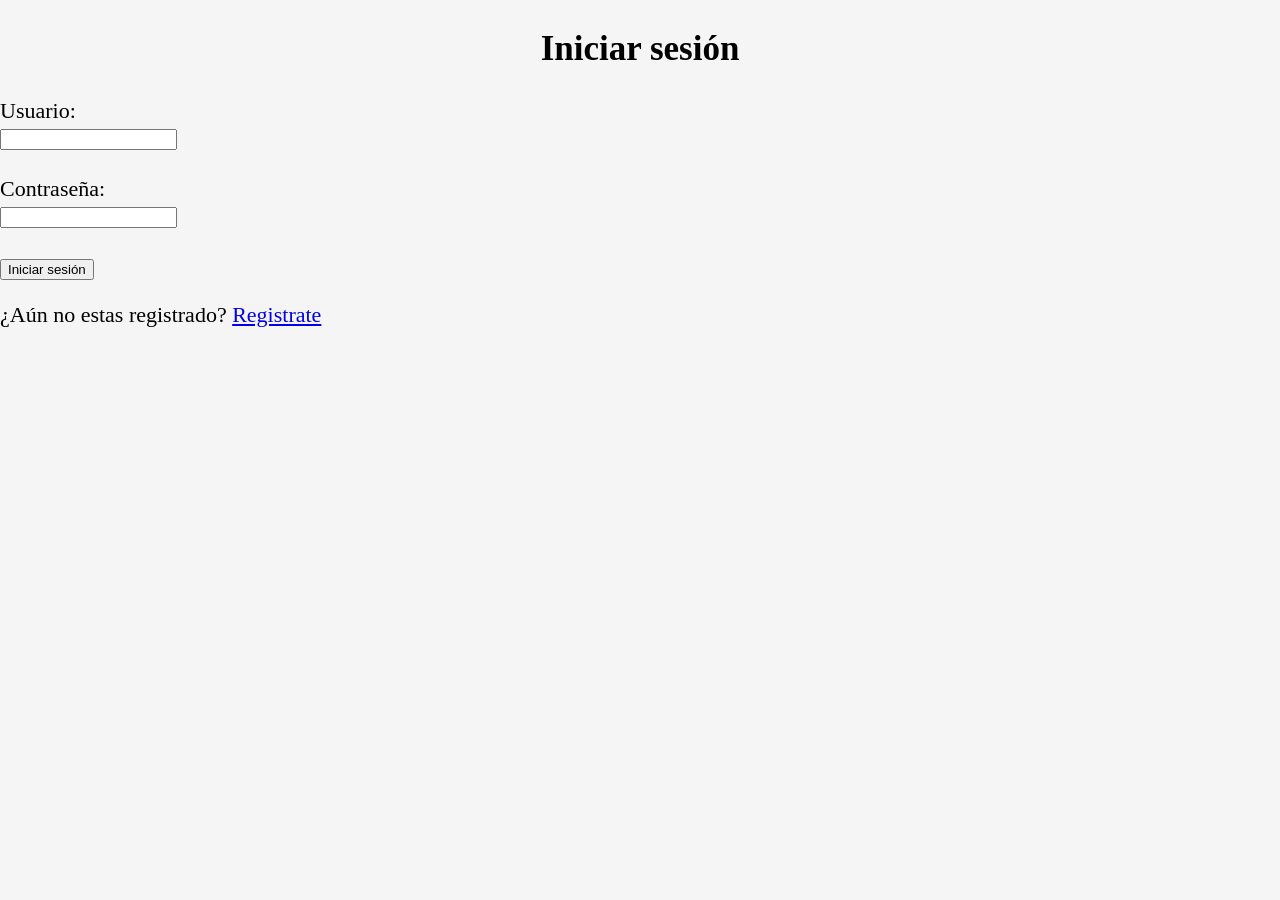
<file: login.html>
<!-- login.html -->
<!DOCTYPE html>
<html lang="es">
<head>
    <meta charset="UTF-8">
    <meta name="viewport" content="width=device-width, initial-scale=1.0">
    <title>Iniciar sesión</title>
    <link rel="stylesheet" href="styles.css">
</head>
<body>
    <h2>Iniciar sesión</h2>
    <form id="loginForm">
        <label for="username">Usuario:</label><br>
        <input type="text" id="username" name="username" required><br><br>
        <label for="password">Contraseña:</label><br>
        <input type="password" id="password" name="password" required><br><br>
        <button type="submit">Iniciar sesión</button>
    </form>
    <p>¿Aún no estas registrado? <a href="registro.html">Registrate</a></p>
    <script src="scripts.js"></script>
</body>
</html>
</file>
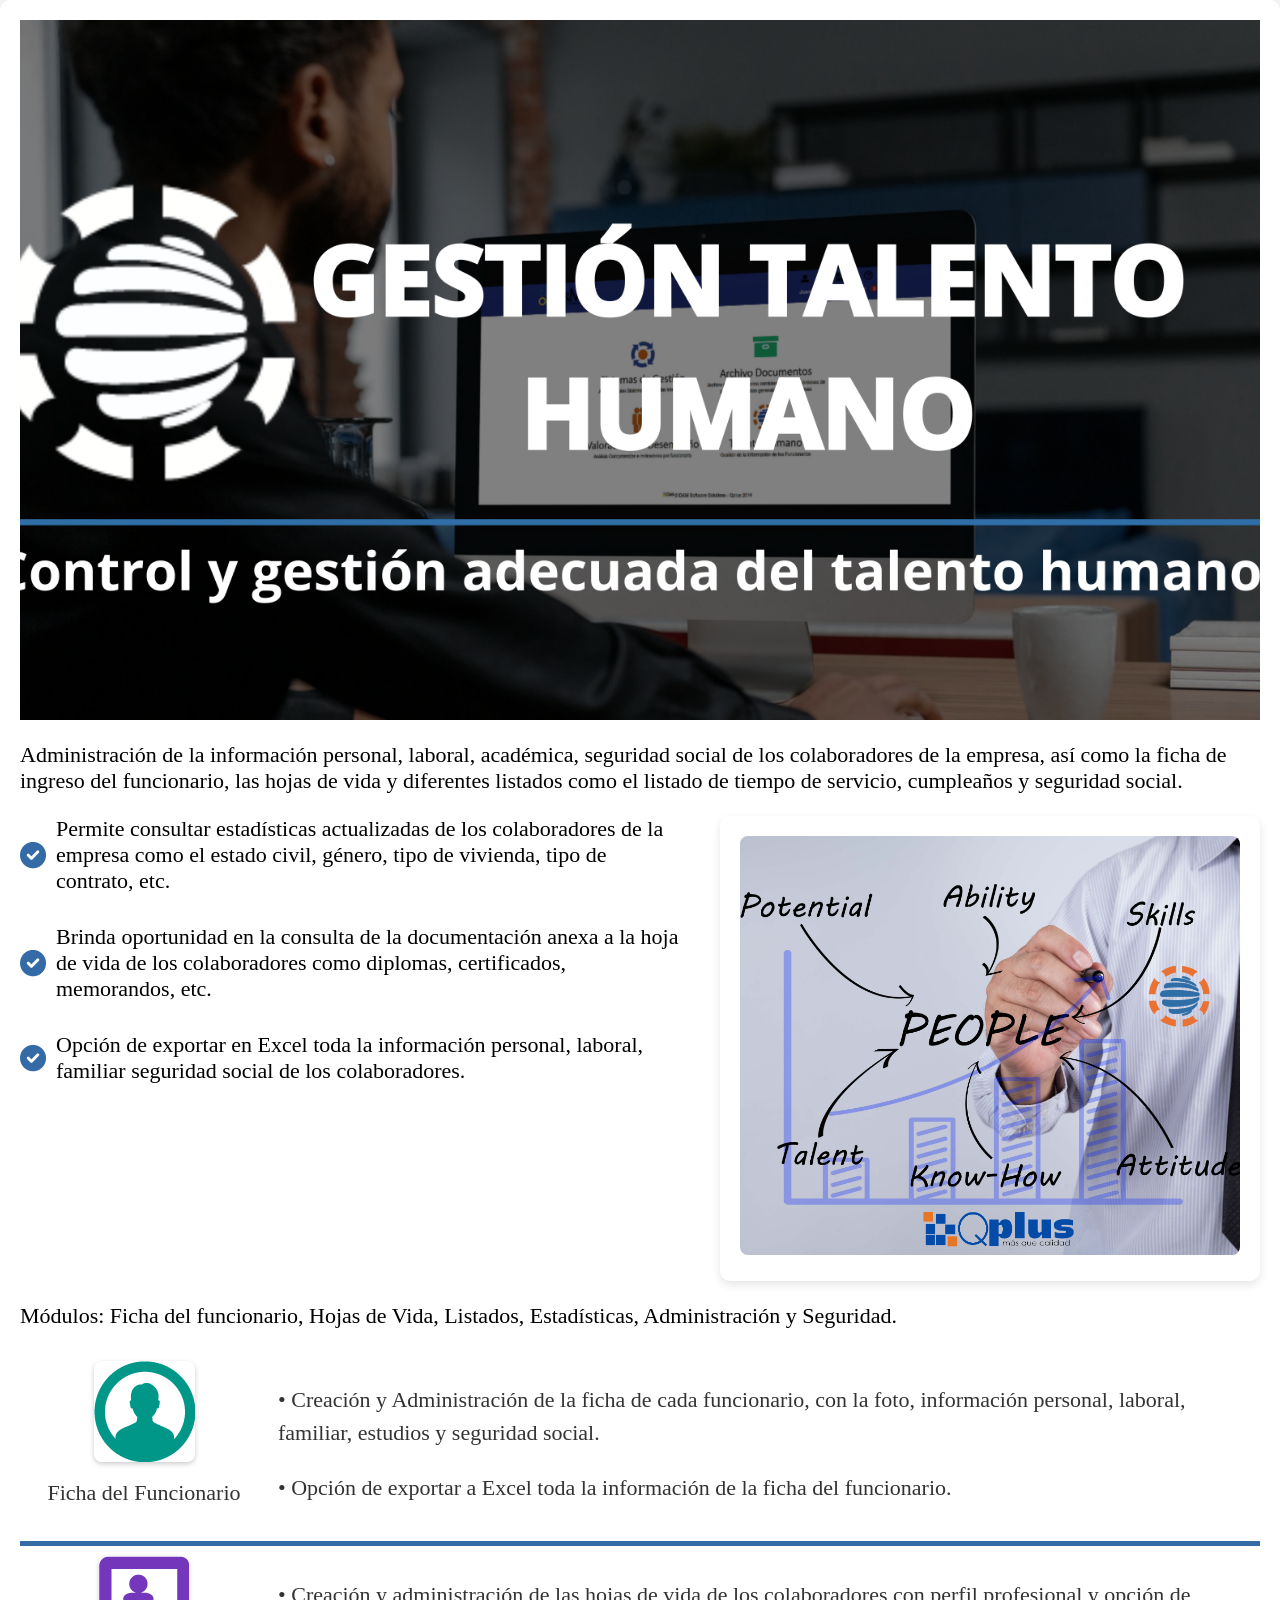
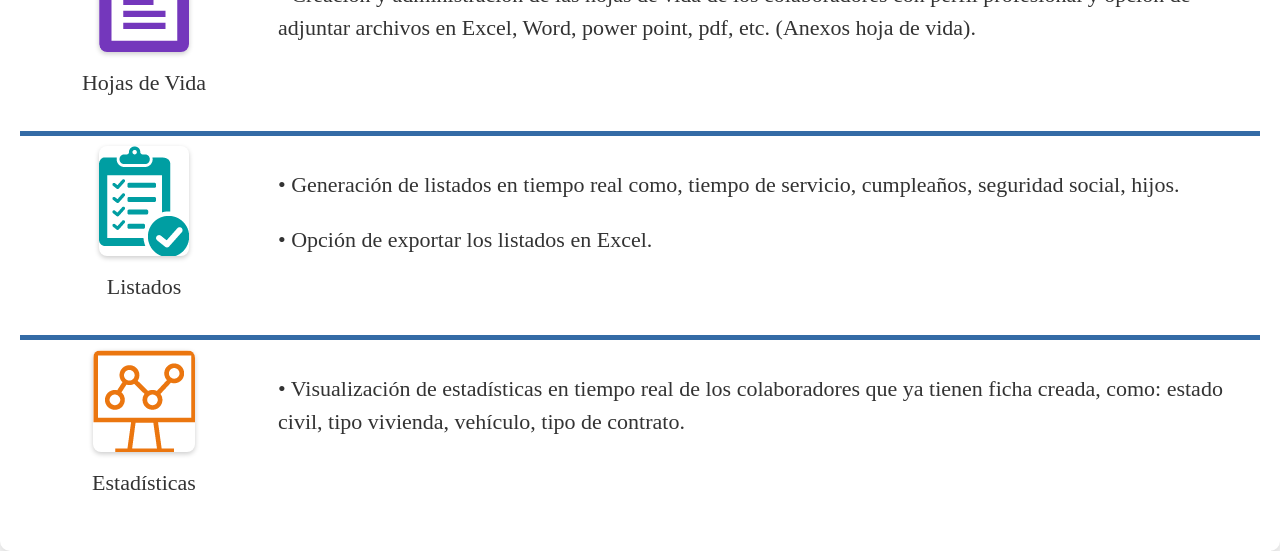
<file: M_TalentoHumano.html>
<!DOCTYPE html>
<html lang="es">

<head>
    <meta charset="UTF-8">
    <meta name="viewport" content="width=device-width, initial-scale=1.0">
    <title>Talento Humano</title>
    <link rel="stylesheet" href="styles.css">
    <!-- Agregar FontAwesome -->
    <link rel="stylesheet" href="https://cdnjs.cloudflare.com/ajax/libs/font-awesome/6.0.0-beta3/css/all.min.css">
</head>

<body>
    <!-- <div class="header-container">
        <header>
            <div class="logo-container">
                <img src="media/logo_Qplus2.jpg" alt="Logo de QPLUS" class="logo">
            </div>
            <nav>
                <a href="#inicio" onclick="showSection('inicio')">Inicio</a>
                <a href="#caracteristicas" onclick="showSection('caracteristicas')">Características</a>
                <a href="#modulos" onclick="showSection('modulos')">Suites</a>
                <a href="#carousel-clientes" onclick="showSection('clientes')">Clientes</a>
                <a href="#contacto" onclick="showSection('contacto')">Contáctenos</a>
            </nav>
        </header>
        <div class="color-bar">
            <button class="login-button" id="loginBtn">Iniciar Sesión</button>
        </div>
    </div> -->

    <div class="info-modal">
        <div class="modal-content">
            <div class="logo-contsg">
                <img src="media/Banners Suites Qplus - Info/bannersuite_TH.png" alt="Logo de talento humano"
                    class="logo-suite">
            </div>
            <div class="text-container">
                <p>
                    Administración de la información personal, laboral, académica, seguridad social de los colaboradores
                    de la
                    empresa,
                    así como la ficha de ingreso del funcionario, las hojas de vida y diferentes listados como el
                    listado de
                    tiempo de servicio, cumpleaños y seguridad social.
                </p>
            </div>
            <div class="caracteristica-Container" id="caracteristicas">
                <div class="text-left">
                    <!-- Primera columna: Texto descriptivo -->
                    <div class="feature">
                        <i class="fas fa-check-circle"></i>
                        Permite consultar estadísticas actualizadas de los colaboradores de la empresa como el estado
                        civil,
                        género, tipo de vivienda, tipo de contrato, etc.
                    </div>
                    <div class="feature">
                        <i class="fas fa-check-circle"></i>
                        Brinda oportunidad en la consulta de la documentación anexa a la hoja de vida de los
                        colaboradores como
                        diplomas, certificados, memorandos, etc.
                    </div>
                    <div class="feature">
                        <i class="fas fa-check-circle"></i>
                        Opción de exportar en Excel toda la información personal, laboral, familiar seguridad social de
                        los
                        colaboradores.
                    </div>
                </div>
                <!-- Segunda columna: imagen -->
                <div class="img-content">
                    <div class="img-container-suite">
                        <img src="media/Img_TH.png" alt="Talento Humano">
                    </div>
                </div>
            </div>
            <div class="text-container">
                <p>
                    Módulos: Ficha del funcionario, Hojas de Vida, Listados, Estadísticas, Administración y Seguridad.
                </p>
            </div>
            <!-- Modulos -->
            <div class="logo-description-container">
                <table style="width: 100%; border-spacing: 20px;">
                    <!-- Fila 1 -->
                    <tr class="row-with-border">
                        <!-- Columna del logo -->
                        <td class="image-label-container" style="width: 20%; text-align: center;">
                            <img src="media/talento_humano/perfil_de_funcionario.png" alt="Ficha del Funcionario"
                                style="max-width: 100%; border-radius: 8px;">
                            <p class="image-label">Ficha del Funcionario</p>
                        </td>
                        <!-- Columna de la descripción -->
                        <td style="width: 80%; vertical-align: top;">
                            <p>• Creación y Administración de la ficha de cada funcionario, con la foto, información
                                personal,
                                laboral, familiar, estudios y seguridad social.</p>
                            <p>• Opción de exportar a Excel toda la información de la ficha del funcionario.</p>
                        </td>
                    </tr>
                    <!-- Fila 2 -->
                    <tr class="row-with-border">
                        <td class="image-label-container" style="text-align: center;">
                            <img src="media/talento_humano/hoja_de_vida.png" alt="Hojas de Vida"
                                style="max-width: 100%; border-radius: 8px;">
                            <p class="image-label">Hojas de Vida</p>
                        </td>
                        <td style="vertical-align: top;">
                            <p>• Creación y administración de las hojas de vida de los colaboradores con perfil
                                profesional y
                                opción de adjuntar archivos en
                                Excel, Word, power point, pdf, etc. (Anexos hoja de vida).</p>
                        </td>
                    </tr>
                    <!-- Fila 3 -->
                    <tr class="row-with-border">
                        <td class="image-label-container" style="text-align: center;">
                            <img src="media/talento_humano/listados.png">
                            <p class="image-label">Listados</p>
                        </td>
                        <td style="vertical-align: top;">
                            <p>• Generación de listados en tiempo real como, tiempo de servicio, cumpleaños, seguridad
                                social,
                                hijos.</p>
                            <p>• Opción de exportar los listados en Excel.</p>
                        </td>
                    </tr>
                    <!-- Fila 4 -->
                    <tr class="row-with-border">
                        <td class="image-label-container" style="text-align: center;">
                            <img src="media/talento_humano/estadisticas.png" alt="Estadísticas"
                                style="max-width: 100%; border-radius: 8px;">
                            <p class="image-label">Estadísticas</p>
                        </td>
                        <td style="vertical-align: top;">
                            <p>• Visualización de estadísticas en tiempo real de los colaboradores que ya tienen ficha
                                creada,
                                como: estado civil, tipo vivienda, vehículo, tipo de contrato.</p>
                        </td>
                    </tr>
                </table>
            </div>
        </div>
    </div>
</body>

</html>
</file>
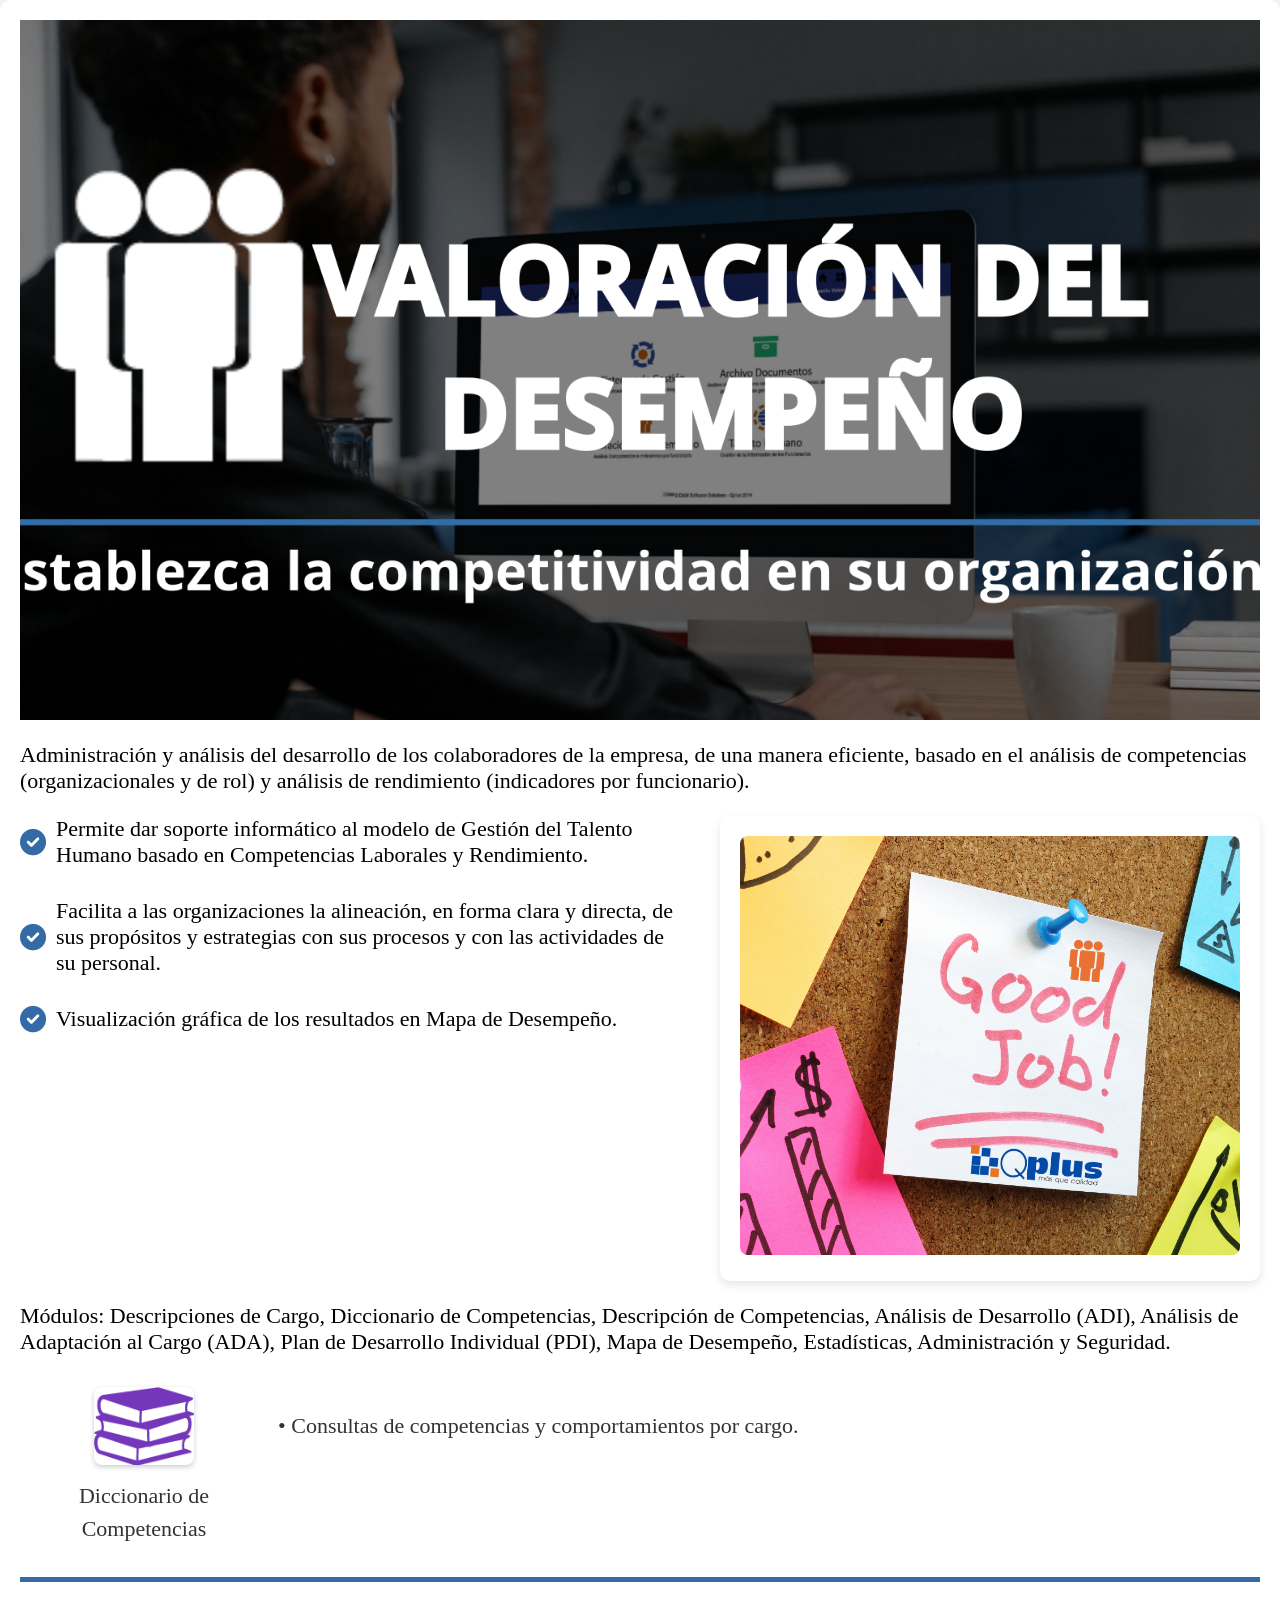
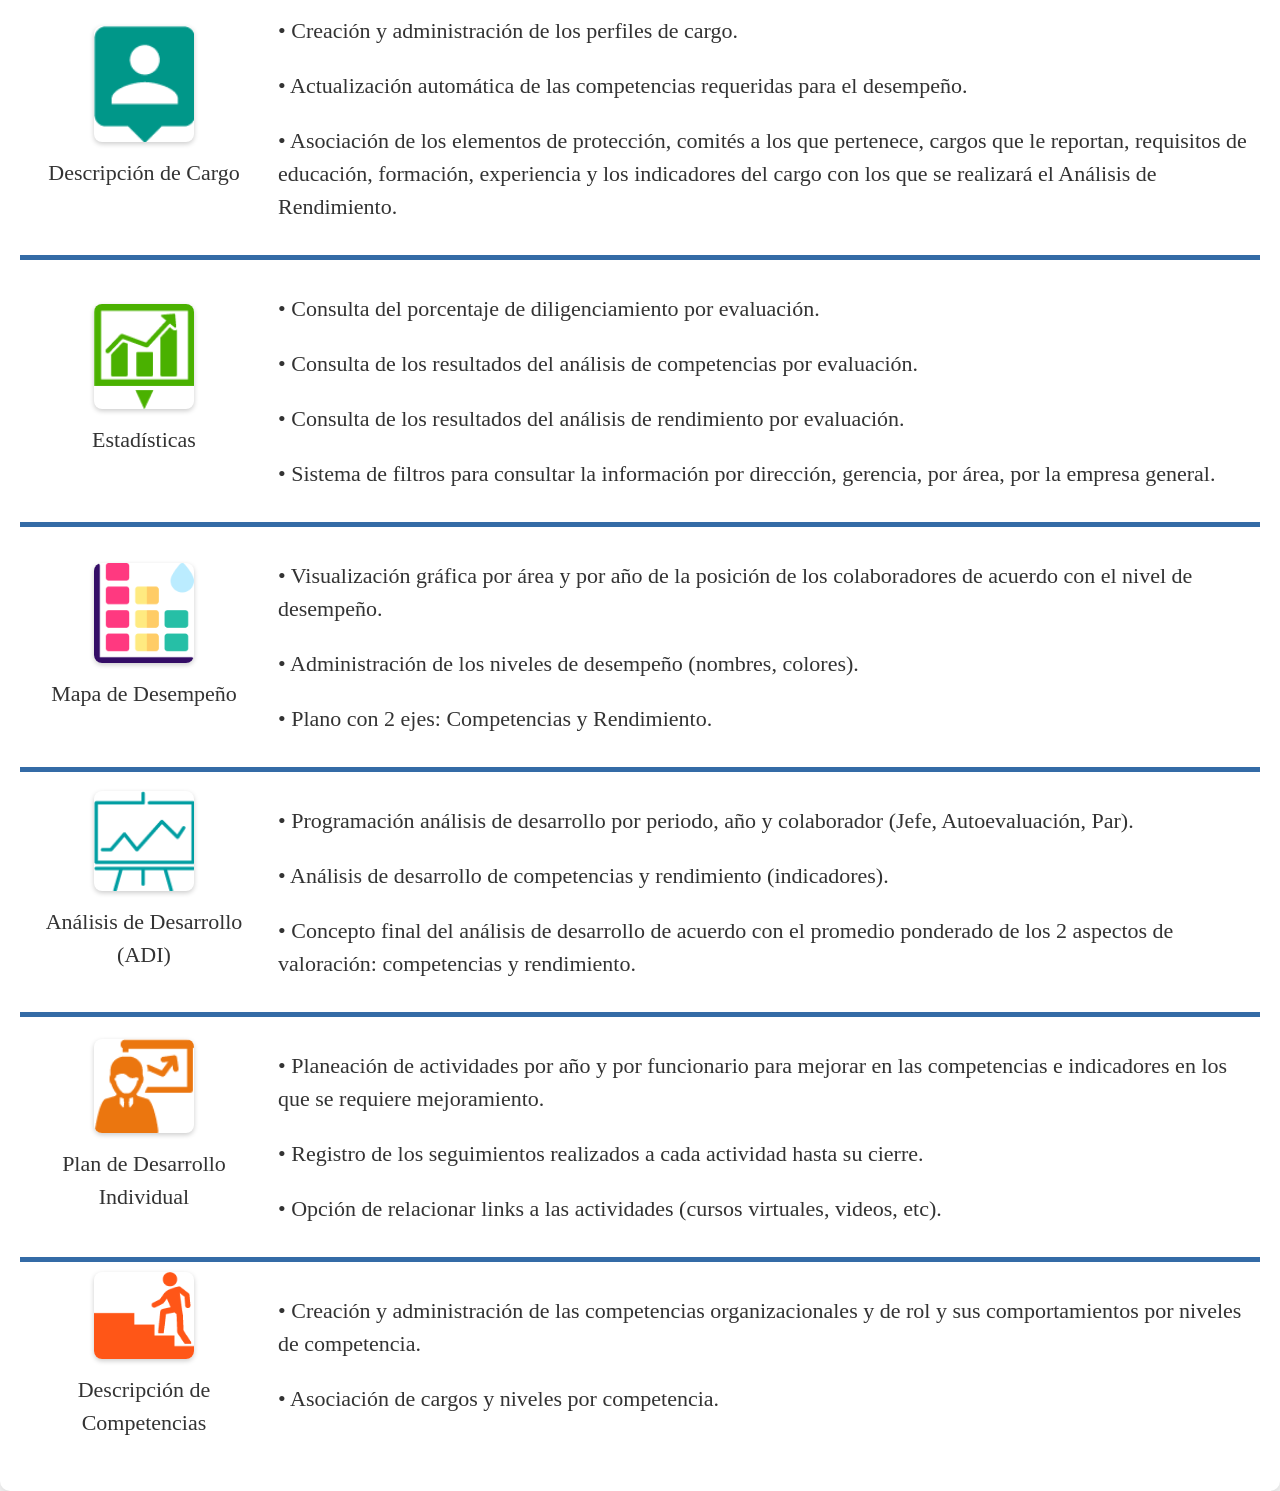
<file: M_ValoracionDesempeño.html>
<!DOCTYPE html>
<html lang="es">

<head>
    <meta charset="UTF-8">
    <meta name="viewport" content="width=device-width, initial-scale=1.0">
    <title>Valoración del Desempeño</title>
    <link rel="stylesheet" href="styles.css">
    <!-- Agregar FontAwesome -->
    <link rel="stylesheet" href="https://cdnjs.cloudflare.com/ajax/libs/font-awesome/6.0.0-beta3/css/all.min.css">
</head>

<body>
    <!-- <div class="header-container">
        <header>
            <div class="logo-container">
                <img src="media/logo_Qplus2.jpg" alt="Logo de QPLUS" class="logo">
            </div>
            <nav>
                <a href="#inicio" onclick="showSection('inicio')">Inicio</a>
                <a href="#caracteristicas" onclick="showSection('caracteristicas')">Características</a>
                <a href="#modulos" onclick="showSection('modulos')">Suites</a>
                <a href="#carousel-clientes" onclick="showSection('clientes')">Clientes</a>
                <a href="#contacto" onclick="showSection('contacto')">Contáctenos</a>
            </nav>
        </header>
        <div class="color-bar">
            <button class="login-button" id="loginBtn">Iniciar Sesión</button>
        </div>
    </div> -->

    <div class="info-modal">
        <div class="modal-content">
            <div class="logo-contsg">
                <img src="media/Banners Suites Qplus - Info/bannersuite_VD.png" alt="Logo de sistemas de gestion"
                    class="logo-suite">
            </div>

            <div class="text-container">
                <p>
                    Administración y análisis del desarrollo de los colaboradores de la empresa, de una manera
                    eficiente,
                    basado en el análisis de competencias (organizacionales y de rol) y análisis de rendimiento
                    (indicadores por
                    funcionario).
                </p>
            </div>
            <div class="caracteristica-Container" id="caracteristicas">
                <div class="text-left">
                    <!-- Primera columna: Texto descriptivo -->
                    <div class="feature">
                        <i class="fas fa-check-circle"></i> Permite dar soporte informático al modelo de Gestión del
                        Talento
                        Humano
                        basado en Competencias Laborales y Rendimiento.
                    </div>
                    <div class="feature">
                        <i class="fas fa-check-circle"></i> Facilita a las organizaciones la alineación, en forma clara
                        y
                        directa,
                        de sus propósitos y estrategias con sus procesos y con las actividades de su personal.
                    </div>
                    <div class="feature">
                        <i class="fas fa-check-circle"></i> Visualización gráfica de los resultados en Mapa de
                        Desempeño.
                    </div>
                </div>
                <!-- Segunda columna: imagen -->
                <div class="img-content">
                    <div class="img-container-suite">
                        <img src="media/Img_VD.png" alt="Valoración del desempeño">
                    </div>
                </div>
            </div>
            <div class="text-container">
                <p>
                    Módulos: Descripciones de Cargo, Diccionario de Competencias, Descripción de Competencias, Análisis
                    de
                    Desarrollo (ADI),
                    Análisis de Adaptación al Cargo (ADA), Plan de Desarrollo Individual (PDI), Mapa de Desempeño,
                    Estadísticas,
                    Administración y Seguridad.
                </p>
            </div>
            <!-- Modulos -->
            <div class="logo-description-container">
                <table>
                    <!-- Fila 1 -->
                    <tr class="row-with-border">
                        <!-- Columna del logo -->
                        <td class="image-label-container">
                            <img src="media/valoracion_desempeño/diccionario.png" alt="Diccionario de Competencias"
                                class="labeled-image">
                            <p class="image-label">Diccionario de Competencias</p>
                        </td>
                        <!-- Columna de la descripción -->
                        <td style="width: 80%; vertical-align: top;">
                            <p>
                                • Consultas de competencias y comportamientos por cargo.
                            </p>
                        </td>
                    </tr>
                    <!-- Fila 2 -->
                    <!-- <tr class="row-with-border">
                <td class="image-label.container">
                    <img src="media/valoracion_desempeño/adaptacionCargo.png" alt="Adaptación al Cargo" class="labeled-image">
                    <p class="image-label">Adaptación al Cargo</p>
                </td>
                <td style="vertical-align: top;">
                    <p>
                        Este es el Logo 2. Representa una funcionalidad adicional, diseñada para mejorar la experiencia 
                        del usuario.
                    </p>
                </td>
            </tr> -->
                    <!-- Fila 3 -->
                    <tr class="row-with-border">
                        <td class="image-label-container">
                            <img src="media/valoracion_desempeño/descripciones_de_Cargo.png" alt="Descripción de Cargo"
                                class="labeled-image">
                            <p class="image-label">Descripción de Cargo</p>
                        </td>
                        <td style="vertical-align: top;">

                            <p>• Creación y administración de los perfiles de cargo.</p>
                            <p>• Actualización automática de las competencias requeridas para el desempeño.</p>
                            <p>• Asociación de los elementos de protección, comités a los que pertenece, cargos que le
                                reportan,
                                requisitos de educación, formación, experiencia y los indicadores del cargo con los que
                                se
                                realizará
                                el Análisis de Rendimiento.</p>
                        </td>
                    </tr>
                    <!-- Fila 4 -->
                    <tr class="row-with-border">
                        <td class="image-label-container">
                            <img src="media/valoracion_desempeño/estadisticas.png" alt="Estadísticas ADI"
                                class="labeled-image">
                            <p class="image-label">Estadísticas</p>
                        </td>
                        <td style="vertical-align: top;">
                            <p>• Consulta del porcentaje de diligenciamiento por evaluación.</p>
                            <p>• Consulta de los resultados del análisis de competencias por evaluación.</p>
                            <p>• Consulta de los resultados del análisis de rendimiento por evaluación.</p>
                            <p>• Sistema de filtros para consultar la información por dirección, gerencia, por área, por
                                la
                                empresa general.</p>
                        </td>
                    </tr>
                    <!-- Fila 5 -->
                    <tr class="row-with-border">
                        <td class="image-label-container">
                            <img src="media/valoracion_desempeño/mapadetalentos.png" alt="Mapa de Talentos Funcionales"
                                class="labeled-image">
                            <p class="image-label">Mapa de Desempeño</p>
                        </td>
                        <td style="vertical-align: top;">
                            <p>• Visualización gráfica por área y por año de la posición de los colaboradores de acuerdo
                                con el
                                nivel de desempeño.</p>
                            <p>• Administración de los niveles de desempeño (nombres, colores).</p>
                            <p>• Plano con 2 ejes: Competencias y Rendimiento.</p>
                        </td>
                    </tr>
                    <!-- Fila 6 -->
                    <tr class="row-with-border">
                        <td class="image-label-container">
                            <img src="media/valoracion_desempeño/analisis_de_Desarrollo.png"
                                alt="ADI-Análisis de Desarrollo" class="labeled-image">
                            <p class="image-label">Análisis de Desarrollo (ADI)</p>
                        </td>
                        <td style="vertical-align: top;">
                            <p>• Programación análisis de desarrollo por periodo, año y colaborador (Jefe,
                                Autoevaluación, Par).
                            </p>
                            <p>• Análisis de desarrollo de competencias y rendimiento (indicadores).</p>
                            <p>• Concepto final del análisis de desarrollo de acuerdo con el promedio ponderado de los 2
                                aspectos de valoración: competencias y rendimiento.</p>
                        </td>
                    </tr>
                    <!-- Fila 7 -->
                    <tr class="row-with-border">
                        <td class="image-label-container">
                            <img src="media/valoracion_desempeño/plan_de_desarrollo_individual.png"
                                alt="PDI-Plan de Desarrollo Individual" class="labeled-image">
                            <p class="image-label">Plan de Desarrollo Individual</p>
                        </td>
                        <td style="vertical-align: top;">
                            <p>• Planeación de actividades por año y por funcionario para mejorar en las competencias e
                                indicadores en los
                                que se requiere mejoramiento.</p>
                            <p>• Registro de los seguimientos realizados a cada actividad hasta su cierre.</p>
                            <p>• Opción de relacionar links a las actividades (cursos virtuales, videos, etc).</p>
                        </td>
                    </tr>
                    <!-- Fila 8 -->
                    <tr class="row-with-border">
                        <td class="image-label-container">
                            <img src="media/valoracion_desempeño/desempeño de competencias.png"
                                alt="Desempeño de Competencias" class="labeled-image">
                            <p class="image-label">Descripción de Competencias</p>
                        </td>
                        <td style="vertical-align: top;">
                            <p>• Creación y administración de las competencias organizacionales y de rol y sus
                                comportamientos
                                por
                                niveles de competencia.</p>
                            <p>• Asociación de cargos y niveles por competencia.</p>
                        </td>
                    </tr>
                    <!-- Fila 9 -->
                    <!-- <tr class="row-with-border">
                <td class="image-label-container">
                    <img src="media/valoracion_desempeño/admin_VD.png" alt="Administración VD " class="labeled-image">
                    <p class="image-label">Administrador Valoración del Desempeño</p>
                </td>
                <td style="vertical-align: top;">
                    <p>
                        Este es el Logo 3. Resalta la capacidad del producto para integrarse con otros sistemas 
                        de manera eficiente.
                    </p>
                </td>
            </tr> -->
                </table>
            </div>
        </div>
    </div>
</body>

</html>
</file>
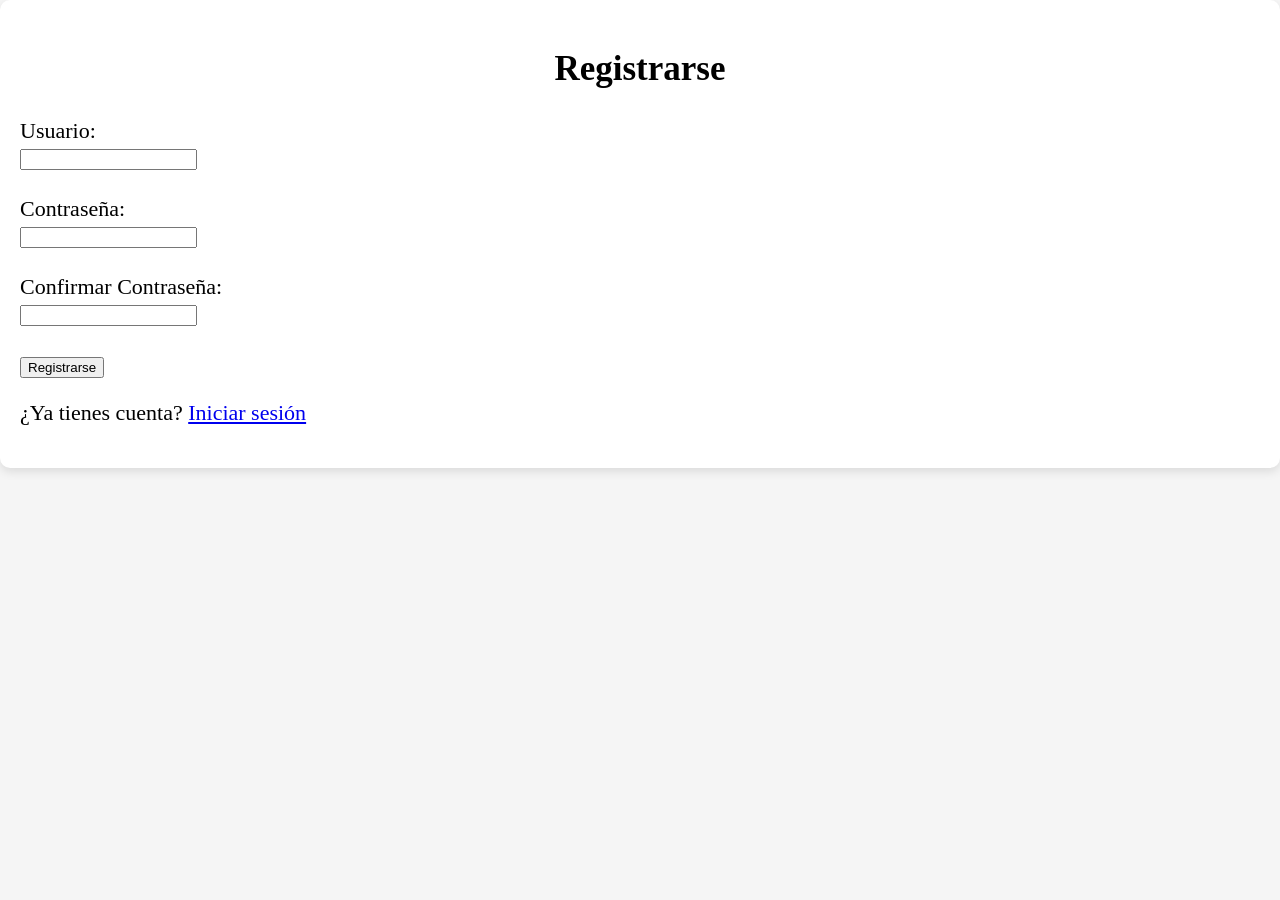
<file: registro.html>
<!DOCTYPE html>
<html lang="es">
<head>
    <meta charset="UTF-8">
    <meta name="viewport" content="width=device-width, initial-scale=1.0">
    <title>Formulario de Registro</title>
    <link rel="stylesheet" href="styles.css">
</head>
<bodyRe>
    <div class="modal-content">
        <!-- Formulario de Registro -->
        <div id="registerForm" class="form-container">
            <h2>Registrarse</h2>
            <form id="register">
                <label for="newUsername">Usuario:</label><br>
                <input type="text" id="newUsername" name="newUsername" required><br><br>
                <label for="newPassword">Contraseña:</label><br>
                <input type="password" id="newPassword" name="newPassword" required><br><br>
                <label for="confirmPassword">Confirmar Contraseña:</label><br>
                <input type="password" id="confirmPassword" name="confirmPassword" required><br><br>
                <button type="submit">Registrarse</button>
            </form>
            <p>¿Ya tienes cuenta? <a href="index.html">Iniciar sesión</a></p>
        </div>
    </div>

    <script src="scripts.js"></script>
</bodyRe>
</html>
</file>
<file: styles.css>
/* Estilos para el contenedor general */
.wrapper-principal {
    max-width: 95vw;
    margin-left: auto;
    margin-right: auto;
    padding: 0 10px;
}
/* Estilos básicos */
html {
    scroll-padding-top: 200px;
    scroll-behavior: smooth;
}

body {
    font-family: 'Century Gothic';
    margin: 0;
    padding: 0;
    background-color: whitesmoke;
    color: black;
    font-size: 22px;
}

h2{
    text-align: center;
    font-weight: bold;
    font-size: 35px;
}

.container {
    justify-content: center;
    text-align: center;
}

/* .container-inicio {
    padding: 20px;
    background-color: #dddd;
}

.container-suites{
    padding: 20px;
    background-color: #dddd;
}

.container-insta{
    background-color: #dddd;
} */

.card-container {
    display: flex;
    flex-wrap: wrap;
    gap: 20px;
    justify-content: center;
}

.card {
    background-color: #346ba6;
    border: 1px solid #ddd;
    color: white;
    border-radius: 8px;
    border-bottom: 4px solid #e67626; /* Borde inferior fijo visible */
    box-shadow: 0 2px 4px rgba(0, 0, 0, 0.1);
    width: 320px;
    text-align: center;
    overflow: hidden;
    transition: transform 0.2s;
    flex-direction: column;
}

.card:hover {
    transform: scale(1.05);
}

.card img {
    width: 100px; /* Ajusta el ancho de la imagen */
    max-width: 300px;
    height: auto; /* Mantiene las proporciones de la imagen */
    object-fit: cover;
    margin-top: 40px;
    filter: brightness(0) invert(1); /* Aplica un filtro de brillo para hacer la imagen blanca */
}

.card h3 {
   
    background-repeat: no-repeat; /* Evita repeticiones */
    color: #fff; /* Color del texto */
    padding: 10px; /* Espaciado interno para que el texto no quede pegado */
    border-radius: 4px; /* Bordes redondeados */
    text-align: center; /* Centra el texto */
    font-size: 25px; /* Tamaño del texto */
    margin-bottom: 10px; /* Añade un espacio debajo del h3 */
    margin-left: auto; /* Centra el h3 horizontalmente */
    margin-right: auto;
    border-bottom: 2px solid white; /* Crea la linea blanca */
    padding-bottom: 5px; /* Espacio entre el texto y la linea */
    width: 80%; /* Ancho fijo para todas las lineas */
}

.card p {
    margin-top: 10px; /* Añade espacio entre el párrafo y otros elementos */
    padding: 0 10px 10px; /*Mantiene el espacio interno del párrafo*/
    text-align: left; /* Justifica el texto */
    line-height: 1.5; /* Mejora la legibilidad ajsutando el interlineado */
}

.card button {
    background-color: #e67626;
    color: white;
    border: none;
    padding: 10px;
    cursor: pointer;
    margin-bottom: 10px;
    margin-top: auto;
}

.card button:hover {
    background-color: #346ba6;
}

#content-container {
    margin-top: 20px;
    padding: 20px;
    background-color: whitesmoke;
}

/* Estilos para los botones */
.load-content-btn {
    text-decoration: none;
    cursor: pointer;
    padding: 12px 20px;
    font-size: 1.1em;
    background-color: #00509e;
    border: 2px solid #00509e;
    border-radius: 4px;
    color: white;
    display: inline-block;
    transition: background-color 0.3s ease;
}

.load-content-btn:hover {
    background-color: #003366;
}


/* .card-container-nav {
    display: flex;
    gap: 20px;
    justify-content: center;
    margin-top: 20px;
}


.card-nav {
    width: 350px;
    height: 350px;
    background-color: #346ba6;
    color: white;
    border: 1px solid white;
    border-bottom: 4px solid #e67626;
    border-radius: 8px;
    overflow: hidden;
    position: relative;
    transition: transform 0.3s ease, box-shadow 0.3s ease;
    cursor: pointer;
    display: flex;
    flex-direction: column;
}

.card-nav:hover {
    transform: scale(1.05);
    box-shadow: 0 8px 15px rgba(0, 0, 0, 0.2);
    height: auto;
}

.card-logo {
    text-align: center;
    padding: 20px;
}

.card-logo img {
    max-height: 250px;
    max-width: 250px;
    border-radius: 50%;
    object-fit: cover;
    margin-bottom: 10px;
    filter: brightness(0) invert(1);
}

.card-logo h3 {
    margin: 0;
    font-size: 30px;
    color: white;
}


.card-content-nav {
    flex-grow: 1;
    padding: 15px;
    background-color: #346ba6;
    box-sizing: border-box;
    opacity: 0;
    transform: translateY(20px);
    transition: opacity 0.3s ease, transform 0.3s ease;
    text-align: left;
}

.card-nav:hover .card-content-nav {
    opacity: 1;
    transform: translateY(0);
} */

.card-container-nav {
    display: flex;
    gap: 20px;
    justify-content: center;
    margin-top: 20px;
}

/* Estilo base de las tarjetas */
.card-nav {
    width: 350px;
    height: 90px;
    min-height: 250px;
    background-color: #346ba6;
    color: white;
    border: 1px solid white;
    border-bottom: 4px solid #e67626;
    border-radius: 8px;
    overflow: hidden;
    position: relative;
    transition: transform 0.3s ease, box-shadow 0.3s ease, width 0.4s ease, height 0.4s ease;
    cursor: pointer;
    display: flex;
    flex-direction: column;
}

.card-nav:hover {
    transform: scale(1.05);
    box-shadow: 0 8px 15px rgba(0, 0, 0, 0.2);
    width: 900px;
    height: auto;
}

.card-logo {
    text-align: center;
    padding: 20px;
}

.card-logo img {
    max-height: 150px;
    max-width: 150px;
    border-radius: 50%;
    object-fit: cover;
    margin-bottom: 10px;
    filter: brightness(0) invert(1);
}

.card-logo h3 {
    margin: 0;
    font-size: 30px;
    color: white;
}


.card-content-nav {
    flex-grow: 1;
    padding: 15px;
    background-color: #346ba6;
    box-sizing: border-box;
    opacity: 0;
    transform: translateY(20px);
    transition: opacity 0.3s ease, transform 0.3s ease;
    text-align: justify;
}

.card-nav:hover .card-content-nav {
    opacity: 1;
    transform: translateY(0);
}

/* Botón central */
.central-button {
    margin: 20px auto;
    text-align: center;
    background-color: #346ba6;
}

.central-button button {
    padding: 10px 20px;
    background-color: #e67626;
    color: #fff;
    border: none;
    border-radius: 8px;
    cursor: pointer;
    font-size: 20px;
    transition: background-color 0.3s ease;
}

.central-button button:hover {
    background-color: #346ba6;
}

/* Modal de Requisitos de Instalación */
#info-container {
    width: 100%;
    max-width: 900px; /* Ancho máximo */
    margin: 20px auto; /* Centrado */
    padding: 20px;
    background: #f9f9f9;
    border-radius: 10px;
    box-shadow: 0px 4px 10px rgba(0, 0, 0, 0.1);
    display: none; /* Oculto al inicio */
}

/* Estilos del contenido dentro del panel */
.info-modal {
    width: 100%;
}

/* Diseño del contenido */
.modal-content {
    background: white;
    padding: 20px;
    border-radius: 10px;
    box-shadow: 0px 4px 10px rgba(0, 0, 0, 0.1);
}

.section-container {
    display: flex;
    align-items: flex-start;
    flex-wrap: wrap;
    margin: 20px 0;
}

.reverse-layout {
    flex-direction: row-reverse;
}

/* Ventanilla de los requisitos de instalación */
.card-requisitos {
    background-color: #346ba6;
    border-bottom: 4px solid #e67626; /* Borde inferior fijo visible */
    border-radius: 10px;
    color: white;
    box-shadow: 0 2px 4px rgba(0, 0, 0, 0.1);
    padding: 15px;
    text-align: center;
    width: 150px;
}

.card-requisitos-img {
    width: 100%;
    border-radius: 8px;
    filter: brightness(0) invert(1); /* Aplica un filtro de brillo para hacer la imagen blanca */
}

.list-right{
    padding: 10px;
    margin-left: 20px;
    flex: 1;
    min-width: 200px;
} 

.list-left {
    padding: 10px;
    margin-left: 20px;
    flex: 1;
    min-width: 200px;
}

.separator {
    border: 2px solid #346ba6;
    margin: 20px 0;
}

ul {
    list-style: none;
}

ul li {
    padding: 5px 0;
    display: flex;
    align-items: center;
}

.fas.fa-check-circle {
    color: #346ba6;
    margin-right: 8px;
}

.close-btn {
    background-color: #007bff;
    color: white;
    border: none;
    padding: 10px 15px;
    border-radius: 5px;
    cursor: pointer;
}

.close-btn:hover {
    background-color: #e67626;
}

@media (max-width: 768px) {
    .section-container {
        flex-direction: column;
    }
    .reverse-layout {
        flex-direction: column;
    }
    .card-requisitos {
        max-width: 100%;
        margin-bottom: 10px;
    }
}


/* Estilos para el header */
.header-container {
    position: fixed;
    top: 0;
    left: 0;
    width: 100%;
    z-index: 1000;
    font-weight: bold;
}

header {
    display: flex;
    justify-content: space-between;
    align-items: center;
    padding: 20px;
    background-color: white;
}

.logo-container {
    flex: 1;
    display: flex;
    justify-content: flex-start;
}

.logo {
    width: 350px;
}

.header-text {
    flex: 2;
    text-align: center;
    color: black;
}

nav {
    flex: 3;
    text-align: right;
}

nav a {
    margin: 0 15px;
    text-decoration: none;
    color: black;
}

nav a:hover {
    color: #007bff;
}

/* Estilo para la barra de color */
.color-bar {
    display: flex;
    justify-content: flex-end;
    align-items: center;
    width: 100%;
    height: 40px; /* Altura ajustable de la barra */
    background-color: #e67626; /* Color de ejemplo */
    margin-bottom: 100px;
    position: absolute;
    z-index: 10;
}

/* Estilo para el botón de inicio sesion */
.login-button {
    background-color: #e67626; /* Fondo blanco */
    color: white; /* Texto blanco */
    border: 1px solid #e67626; /* Borde naranja */
    border-radius: 5px; /* Bordes redondeados */
    padding: 10px 20px; /* Espaciado interno del botón */
    font-size: 16px; /* Tamaño del texto */
    font-family: Arial, sans-serif; /* Fuente del botón */
    cursor: pointer; /* Cambia el cursor a mano al pasar sobre el botón */
    transition: all 0.3s ease; /* Suaviza las animaciones */
}

/* Efectos al pasar el mouse por el botón inicio sesion */
.login-button:hover {
    background-color: #e67626; /* Fondo naranja al pasar el mouse */
    color: #346ba6; /* Texto blanco al pasar el mouse */
}

/* Estilos del carrusel */
#carousel-main {
    position: relative;
    width: 100vw; /* Ocupa todo el ancho de la pantalla */
    height: 850px; /* Altura fija del carrusel */
    margin: 20px 0; /* Espaciado entre el color bar y el carrusel */
    overflow: hidden; /* Oculta imágenes fuera del área visible */
    z-index: 1; /* Asegura su nivel en la pila de capas */
    background-color: #000; /* Fondo negro en caso de bordes vacíos */
}

#carousel-main img {
    width: 100%; /* Ajusta las imágenes al ancho del carrusel */
    height: 100%; /* Ajusta las imágenes al alto del carrusel */
    object-fit: cover; /* Llenar el carrusel manteniendo proporciones */
    position: absolute; /* Asegura que las imágenes se posicionen correctamente */
    top: 0;
    left: 0;
    opacity: 0;
    transition: opacity 1s ease-in-out; /* Transición suave para el cambio de imágenes */
}

/* Mostrar solo la imagen activa */
#carousel-main img.active {
    opacity: 1;
    z-index: 2; /* Asegura que la imagen activa esté por encima */
}

#carousel-main img:not(.active) {
    opacity: 0;
    z-index: 1; /* Imágenes inactivas en el fondo */
}

/* Botones del carrusel */
.carousel-buttons {
    position: absolute;
    width: 100%; /* Botones distribuidos en todo el ancho del carrusel */
    top: 50%;
    transform: translateY(-50%);
    display: flex;
    justify-content: space-between;
    pointer-events: none;
}

.carousel-buttons button {
    background-color: rgba(0, 0, 0, 0.5);
    color: white;
    border: none;
    padding: 10px;
    cursor: pointer;
    font-size: 20px;
    border-radius: 50%;
    pointer-events: all;
}

.carousel-buttons button:hover {
    background-color: rgba(0, 0, 0, 0.8);
}

/* Prueba Carrusel John */
.carouselClientes{
    margin: 50px auto;
    width: 100%;
    height: 150px;
    /* border: 5px solid blue; */
    border-radius: 10px;
    display: flex;
    overflow-x: auto;
    background: white;
    overflow: hidden;
    box-shadow: 0 4px 6px rgba(0, 0, 0, 0.1);
}

.group {
    display: flex;
    align-items: center;
    justify-content: center;
    gap: 1em;
    animation: spin 25s infinite linear;
    padding-right: 1em;
}
.cardCarousel {
    flex: 0 0 5em;
    height: 3em;
    padding: 1em;
    font-size: 3rem;
    border-radius: .2em;
    text-align: center;
    align-content: center;
}

.carouselClientes img {
    width: 200px;
    height: 100px;
    object-fit: contain;
    border-radius: 8px;
}

.tituloClientes {
    text-align: center;
}
@keyframes spin {
    from {
        translate: 0;
    }
    to {
        translate: -100%;
    }
}
/* Fin carrusel */

/* Ajustar la sección 'inicio' para que no se superponga al carrusel */
.container#inicio {
    padding-top: 20px; /* Añadir espacio superior en la sección de inicio */
}

/* Formularios */
.formulario {
    max-width: 600px;
    margin: auto;
}

.formulario input,
.formulario textarea {
    width: 100%;
    padding: 0.5em;
    margin: 0.5em 0;
}

.formulario label {
    text-align: left;
}

.formulario button {
    background-color: #00509E;
    color: white;
    padding: 0.5em 2em;
    border: none;
    cursor: pointer;
}

.formulario button:hover {
    background-color: #003366;
}
.contacto-p {
    text-align: justify;
}

/* Animaciones */
@keyframes fadeIn {
    from {
        opacity: 0;
    }
    to {
        opacity: 1;
    }
}

@keyframes slideDown {
    from {
        transform: translateY(-100%);
    }
    to {
        transform: translateY(0);
    }
}

@keyframes fadeInUp {
    from {
        transform: translateY(20px);
        opacity: 0;
    }
    to {
        transform: translateY(0);
        opacity: 1;
    }
}

@keyframes pulse {
    0%, 100% {
        transform: scale(1);
    }
    50% {
        transform: scale(1.05);
    }
}

/* Estilos para el inicio (video y texto a la derecha) */
#inicio {
    display: flex;
    align-items: center;
    justify-content: space-between;
    padding: 20px;
}

#inicio .video-container {
    flex: 1;
    max-width: 50%;
}

#inicio .text-container {
    flex: 1;
    max-width: 50%;
    padding-left: 20px;
}

/* Estilos para la sección de características (texto a la izquierda y imagen a la derecha) */
.container-Caracteristicas{
    justify-content: center;
    text-align: center;
}
.caracteristica-general {
    display: flex;
    justify-content: center;
    padding: 20px;
    text-align: center;
}

.img-content {
    background: white;
    padding: 20px;
    border-radius: 10px;
    box-shadow: 0px 4px 10px rgba(0, 0, 0, 0.1);
    margin-left: 40px;
}

.image-right img {
    width: 100%;
    max-width: 500px;
    height: auto;
    border-radius: 10px;
}

#caracteristicas ul {
    padding-left: 20px;
}

.text-left .feature {
    display: flex;
    align-items: center;
    margin-bottom: 30px;
}

.text-left .feature i {
    color: #346ba6;
    margin-right: 10px;
    font-size: 1.2em;
}

/* Estilo de la tabla de contacto */
.contact-table {
    width: 100%;
    display: table;
    margin-top: 20px;
}

.contact-table table {
    width: 100%;
    border-collapse: collapse;
}

.contact-table td {
    width: 50%; /* Cada columna ocupa el 50% */
    padding: 10px;
    vertical-align: top;
}

.contact-table td h3 {
    font-size: 1.5em;
    margin-bottom: 10px;
}

.contact-table td .formulario {
    margin-top: 10px;
}

.contact-table td .formulario form {
    display: flex;
    flex-direction: column;
}

.contact-table td .formulario label {
    margin-bottom: 5px;
}

.contact-table td .formulario input,
.contact-table td .formulario textarea {
    margin-bottom: 10px;
    padding: 8px;
    font-size: 1em;
    border-radius: 5px;
    border: 1px solid #ccc;
}

.contact-table td .formulario button {
    padding: 10px;
    background-color: #4CAF50;
    color: white;
    border: none;
    border-radius: 10px;
    cursor: pointer;
}

.contact-table td .formulario button:hover {
    background-color: #45a049;
}

/* Estilo para la imagen */
.contact-table td .image-container img {
    max-width: 100%;
    border-radius: 10px;
}

/* Estilo para la descripción */
.contact-table td p {
    font-size: 1.1em;
    margin-top: 10px;
    color: #555;
}

/* Footer John */

.pie-pagina {
    width: 100%;
    background-color: #346ba6;
}

.grupo-1 {
    width: 100%;
    max-width: 2000px;
    margin: auto;
    display: grid;
    grid-template-columns: repeat(3, 1fr);
    grid-gap: 100px;
    padding: 45px, 0px;
    text-align: center;
}

.box figure {
    width: 100%;
    height: 100%;
    display: flex;
    justify-content: center;
    align-items: center;
}

figure img {
    width: 250px;
}

.box h3 {
    text-align: center;
    color: white;
    margin-bottom: 25px;
    font-size: 20px;
}

.box p {
    color: white;
    margin-bottom: 10px;
    font-size: 18px;
}
.box p a {
    color: white;
}
.box p a:hover {
    color: #e67626;
}

.red-social a {
    display: inline-block;
    text-decoration: none;
    width: 45px;
    height: 45px;
    line-height: 45px;
    color: white;
    margin-right: 10px;
    background-color: #003366;
    text-align: center;
    justify-content: center;
    transition: all 300ms ease;
    border-radius: 10px;
}

.red-social a:hover {
    color: #e67626;
}

.grupo-2 {
    background-color: #e67626;
    padding: 15px, 10px;
    text-align: center;
    color: white;
}

.grupo-2  small {
    font-size: 15px;
}

@media screen and (max-width:800px){
    .grupo-1 {
        width: 90%;
        grid-template-columns: repeat(1, 1fr);
        grid-gap: 30px;
        padding: 35px, 0px;
    }
    
}
/* Fin Footer */

.image-container{
    margin-left: 0;
}

.image-container img{
    width: 50%;
    border-radius: 10px;

}

/* Tabla en M_Sistemas de gestion */
.logo-description-container table {
    border-spacing: 20px;
    width: 100%;
}

.logo-description-container td {
    padding: 10px;
    vertical-align: middle;
}

.logo-description-container img {
    max-width: 100%;
    height: auto;
    border-radius: 8px;
    box-shadow: 0 2px 5px rgba(0, 0, 0, 0.2);
}

.logo-description-container p {
    font-size: 1em;
    line-height: 1.5;
    color: #333;
}

table{
    width: 100%;
    border-collapse: collapse;
}

td{
    padding: 10px;
}

.row-with-border {
    border-bottom: 5px solid #346ba6; /* Línea de color azul */
}

.row-with-border:last-child {
    border-bottom: none; /* Quitar la línea inferior en la última fila */
}

.feature {
    display: flex;
    align-items: center; /* Alinea verticalmente el texto y el ícono */
    margin-bottom: 10px; /* Espacio entre cada característica */
}

/* Contenedor de la imagen en las suites */
.img-container-suite{
    flex: 1; /* Ocupa el mismo espacio que la columna de texto */
    text-align: center;
    justify-content: center;
}

.img-container-suite img{
    max-width: 500px;
    height: auto;
    border-radius: 8px;
}

/* Estilo para la imagen en cada suite*/

.image-label-container{
    justify-content: center;
    text-align: center;
    object-fit: contain;
    object-position: center;
}
.labeled-image {
    width: 100px;
    height: 97px;
    text-align: center;
    justify-content: center;
}

/* Contenedor de la imagen y su etiqueta */
/* .image-label-container {
    text-align: center;
    width: 100px;
    height: 100px;
    object-fit: contain;
    object-position: center;
    display: block;
    margin: 0 auto;
} */

/* Estilo para la etiqueta debajo de la imagen */
.image-label {
    margin-top: 8px;
    font-size: 14px;
    text-align: center;
}

/* Iconos del contactenos*/
/* Estilos para los íconos */
.icon-mail {
    color: #007bff; /* Azul */
    margin-right: 8px;
    font-size: 30px;
}

.icon-whatsapp {
    color: #25D366; /* Verde */
    margin-right: 10px;
    font-size: 30px;
}

/* Estilos para los enlaces */
.contact-link {
    text-decoration: none; /* Quitar subrayado */
    color: #000; /* Letra negra */
}

.contact-link:hover {
    text-decoration: underline; /* Agregar subrayado al pasar el mouse */
    color: #333; /* Cambiar ligeramente el tono al pasar el mouse */
}

/* Logo de cada suite */
.logo-contsg {
    width: 100%;
    margin: 0;
    padding: 0;
    overflow: hidden;
}

.logo-suite {
    width: 100%; /* El logo ocupa todo el ancho del contenedor */
    height: 700px; /* Mantiene la proporción original */
    display: block;
    object-fit: cover; /* Asegura que la imagen no se recorte ni deforme */
}

.title-container {
    display: flex;
    align-items: center; /* Alinea el logo y el título verticalmente */
    justify-content: center; /* Centra el contenido en el eje horizontal */
}

h1 {
    font-size: 48px; /* Tamaño más grande para el título */
    font-weight: bold; /* Pone el título en negrita */
    margin-right: 20px; /* Espacio entre el título y el logo */
}

.logo-title {
    height: 80px; /* Tamaño más grande para el logo */
    width: auto; /* Mantiene las proporciones del logo */
}

/* Seccion para equipo */
.container-equipo {
    max-width: 1200px;
    margin: auto;
}

.grid-layout {
    display: grid;
    grid-template-columns: 1fr 1fr;
    gap: 20px;
    align-items: center;
}

.grid-item {
    padding: 15px;
    box-shadow: 0 2px 4px rgba(0, 0, 0, 0.1);
    background-color: #f9f9f9;
    border-radius: 8px;
}

.image-section-equipo img {
    max-width: 100%;
    height: auto;
    border-radius: 8px;
}

.right-section {
    display: flex;
    flex-direction: column;
    justify-content: center;
    gap: 15px;
}

.logo-section-equipo {
    display: flex;
    justify-content: center;
}

.logo-img-equipo {
    max-width: 150px;
    height: auto;
}

.text-section-equipo {
    display: flex;
    flex-direction: column;
    gap: 10px;
}

.text-section-equipo p {
    font-size: 16px;
    line-height: 1.6;
    color: #333;
    margin: 5px 0;
}

@media (max-width: 768px) {
    .grid-layout {
        grid-template-columns: 1fr;
    }
}

.caracteristica-Container {
    display: flex;
}
.video-right {
    width: 100%;
    max-width: 800px;
    height: auto;
    display: block;
    padding-left: 50px;
}
</file>
